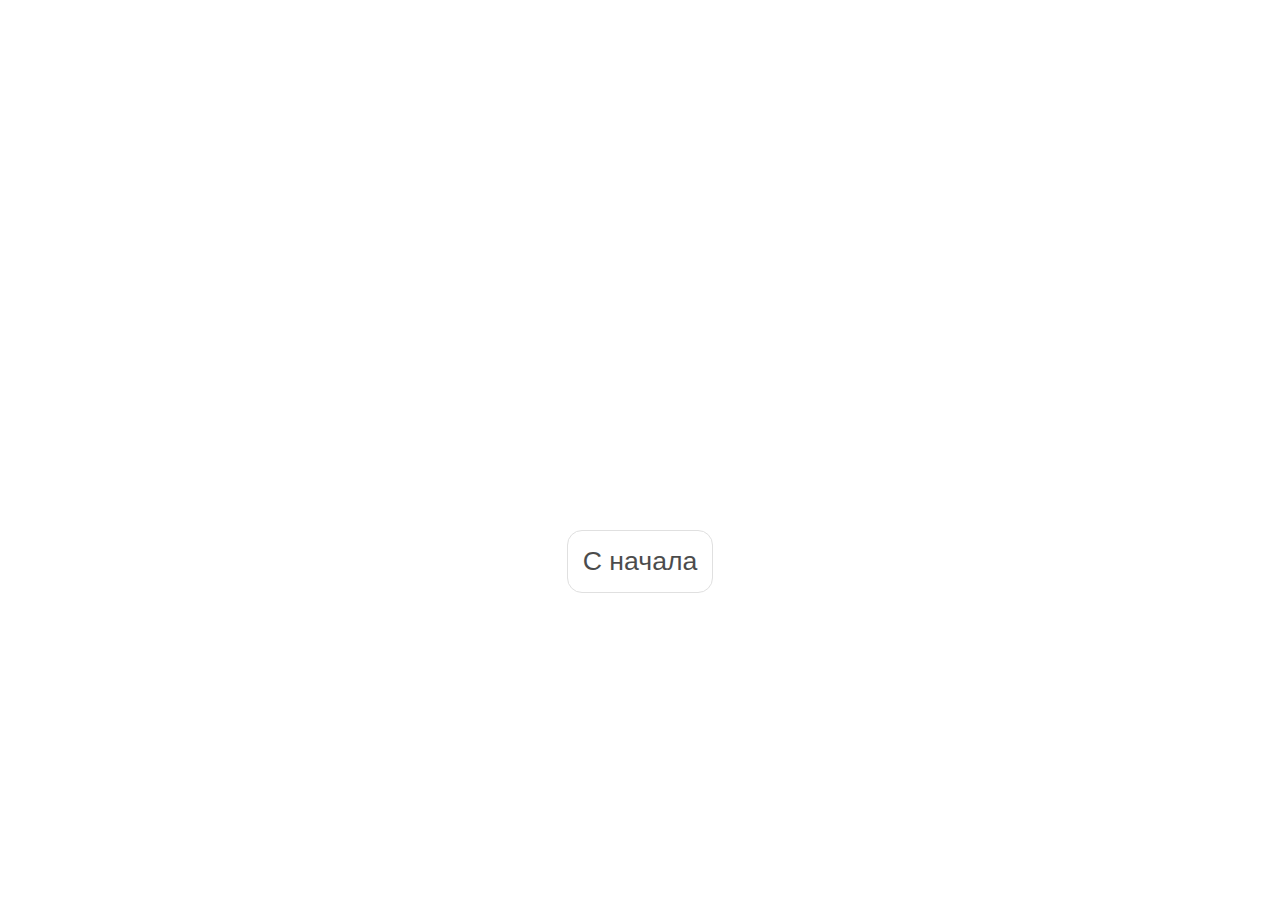
<file: tic-tac-toe/index.html>
<!DOCTYPE html>
<html lang="en">
<head>
    <meta charset="UTF-8">
    <title>Крестики-нолики</title>
    <link href="style.css" rel="stylesheet" type="text/css"/>
</head>
<body>

<div id="board"></div>

<div id="modal" class="hidden">
    <div id="modal__window">
        <h2></h2>
        <div id="modal__buttons">
            <button class="reset">Играть еще</button>
        </div>
    </div>
</div>
<div class="panel">
    <button class="reset">С начала</button>
</div>

<script src="logic.js"></script>
<script src="ui.js"></script>
</body>
</html>
</file>
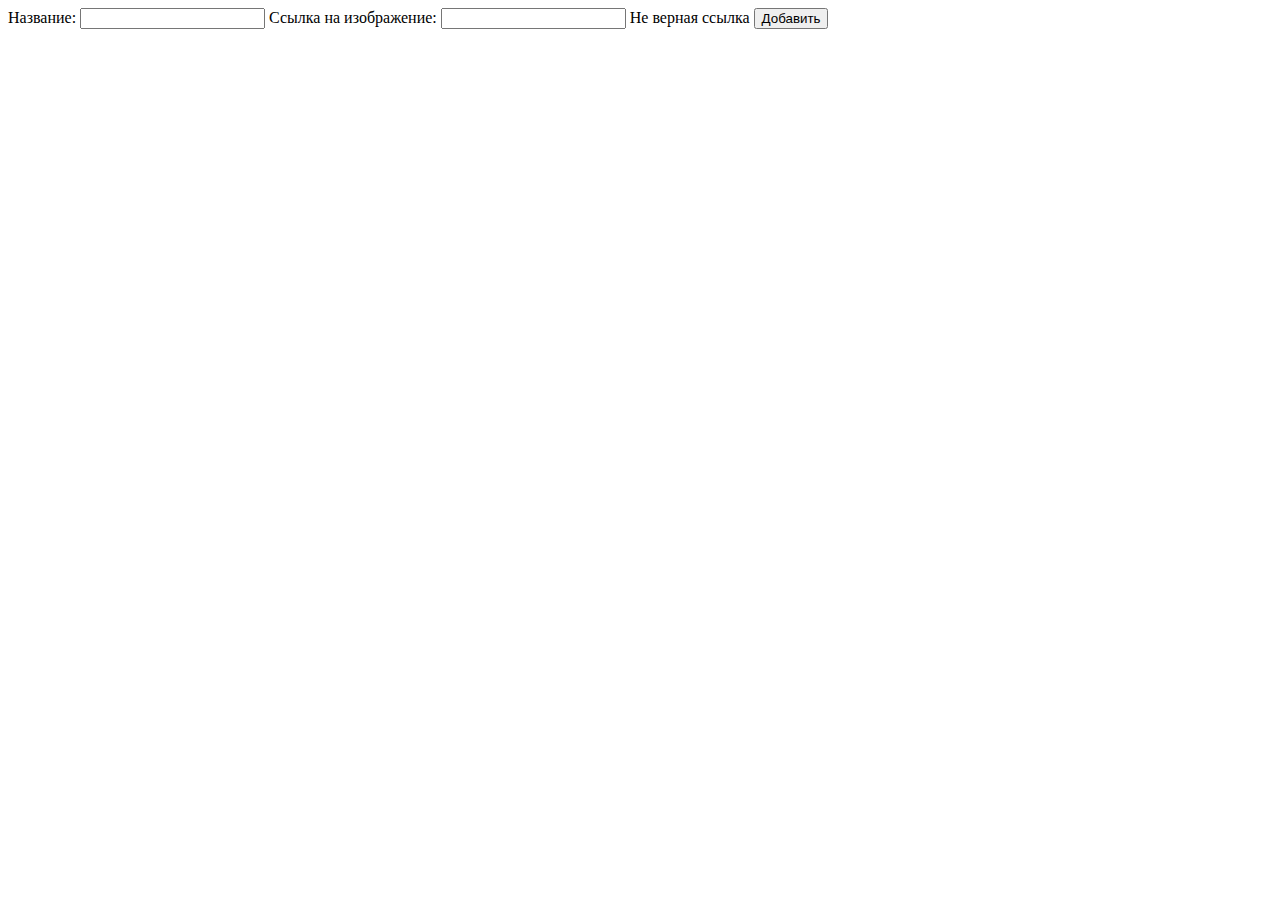
<file: image_gallery/src/index.html>
<!DOCTYPE html>
<html lang="en">
<head>
  <meta charset="UTF-8">
  <meta name="viewport" content="width=device-width, initial-scale=1.0">
  <meta http-equiv="X-UA-Compatible" content="ie=edge">
  <link rel="preconnect" href="https://fonts.googleapis.com">
  <link rel="preconnect" href="https://fonts.gstatic.com" crossorigin>
  <link href="https://fonts.googleapis.com/css2?family=Roboto:wght@400;500&display=swap" rel="stylesheet">
  <title>Image Gallery</title>
</head>
<body>
  <div class="container">
    <div class="app" id="app">
      <form class="form" id="form">
        <label form__label-name>
          Название:
          <input class="form__name" type="text" name="name" id="name" required>
        </label>
        <label class="form__label-url">
          Ссылка на изображение:
          <input class="form__url" type="text" name="url" id="url" required>
          <span class="form__error">Не верная ссылка</span>
        </label>
        <button class="form__button">Добавить</button>
      </form>
      <div class="view" id=view>
        <!-- <div class="view__item">
          <div class="view__item-images">
            <img src="./img/bg2.jpg" alt="">
          </div>
          <p class="view__item-info">Lorem</p>
          <button class="view__item-remove"></button>
        </div> -->
      </div>
    </div>
  </div>
</body>
</html>
</file>
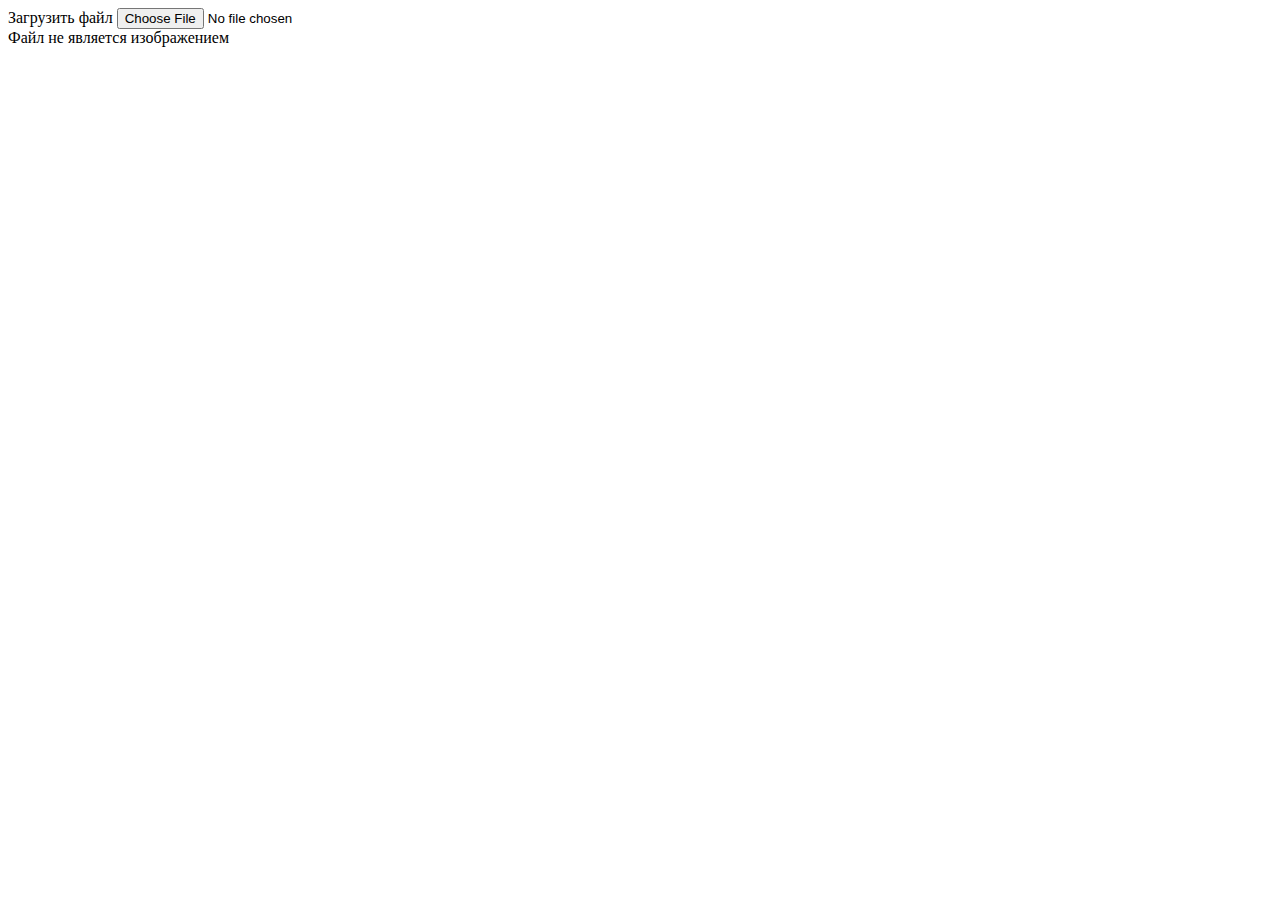
<file: Modern_Image_Manager/src/index.html>
<!DOCTYPE html>
<html lang="en">
<head>
  <meta charset="UTF-8">
  <meta name="viewport" content="width=device-width, initial-scale=1.0">
  <meta http-equiv="X-UA-Compatible" content="ie=edge">
  <link rel="preconnect" href="https://fonts.googleapis.com">
  <link rel="preconnect" href="https://fonts.gstatic.com" crossorigin>
  <link href="https://fonts.googleapis.com/css2?family=Roboto:wght@400;500&display=swap" rel="stylesheet">
  <title>Modern Image Gallery</title>
</head>
<body>
  <div class="container">
    <div class="app" id="app">
      <form class="form" id="form">
        <label>
          Загрузить файл
          <input type="file" id="input-file" name="file" accept="image/*">
        </label>
      </form>
      <div class="drag-zone">
        <span class="error">Файл не является изображением</span>
      </div>
      
      
      <div class="view" id=view>
        <!-- <img class="prev-img"> -->
        <!-- <div class="view__item">
          <div class="view__item-images">
            <img src="./img/bg2.jpg" alt="">
          </div>
          <p class="view__item-info">Lorem</p>
          <button class="view__item-remove"></button>
        </div> -->
      </div>
    </div>
  </div>
</body>
</html>
</file>
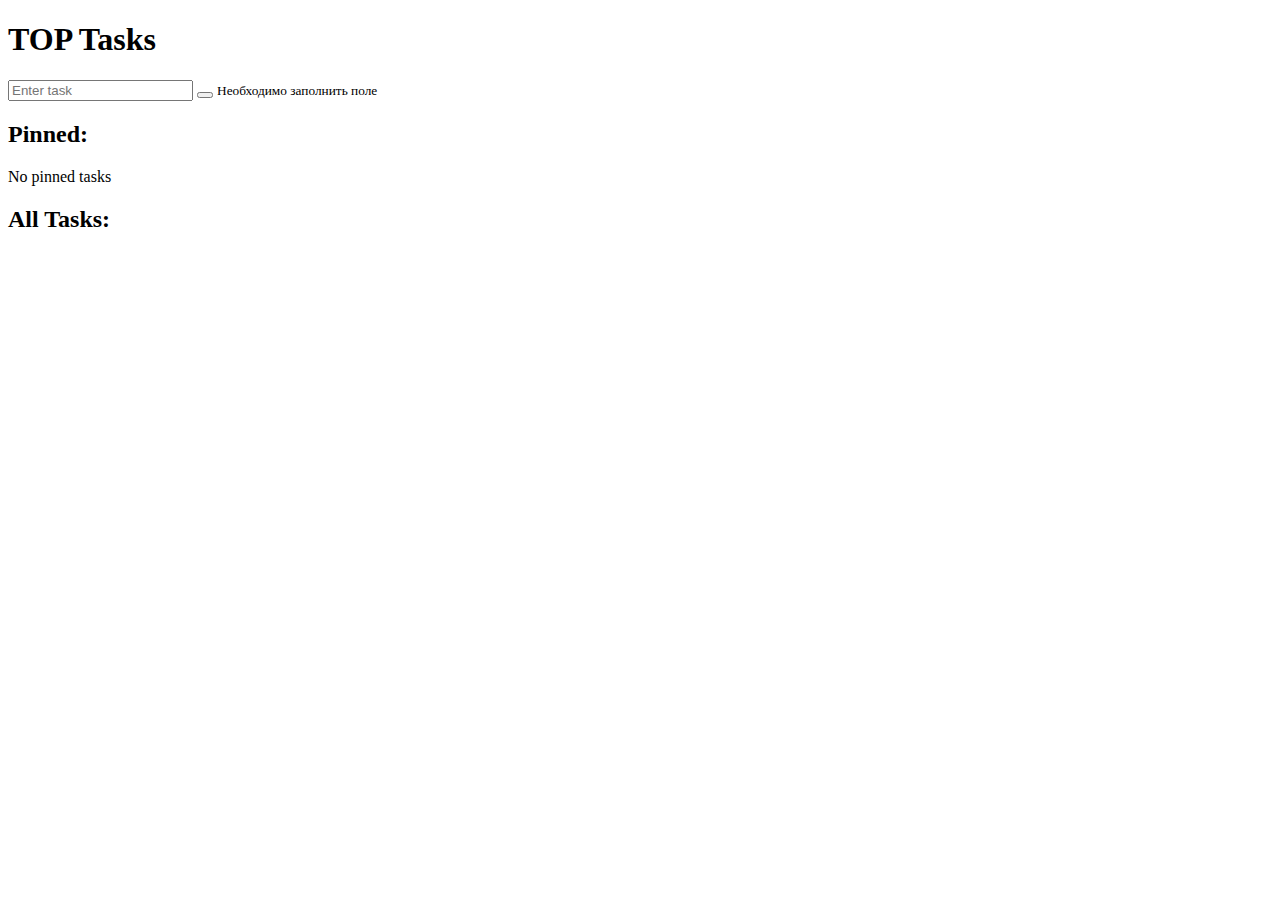
<file: task_list/src/index.html>
<!DOCTYPE html>
<html lang="en">

<head>
	<meta charset="UTF-8" />
	<meta name="viewport" content="width=device-width, initial-scale=1.0" />
	<meta http-equiv="X-UA-Compatible" content="ie=edge" />
	<link rel="preconnect" href="https://fonts.googleapis.com" />
	<link rel="preconnect" href="https://fonts.gstatic.com" crossorigin />
	<link href="https://fonts.googleapis.com/css2?family=Comfortaa:wght@400;500;600&display=swap" rel="stylesheet" />
	<title>Tasks</title>
</head>

<body>
	<div class="container">
		<div class="tasks" id="tasks">
			<h1 class="tasks__title">TOP Tasks</h1>
			<div class="tasks__input">
				<label class="tasks__input-name" for="task" style="display: none"></label>
				<input class="tasks__input-field" type="text" name="task" id="inputField" placeholder="Enter task" />
				<button class="tasks__input-button button"></button>
				<small class="tasks__input-error">Необходимо заполнить поле</small>
			</div>
					
			<div class="tasks__pinned">
				<h2>Pinned:</h2>
				<p class="tasks__error">No pinned tasks</p>
				<!-- <div class="tasks__item item">
					<p class="item__text">Описание задачи</p>
					<div class="item__buttons">
						<input class="item__checkbox" type="checkbox" name="pinned2" id="pinned2"/>
						<label for="pinned2"></label>
						<button class="item__button-remove button"></button>
					</div>
				</div> -->
			</div>
			<div class="tasks__all">
				<h2>All Tasks:</h2>
				<p class="tasks__error"></p>
			</div>
		</div>
	</div>
</body>
</html>
</file>
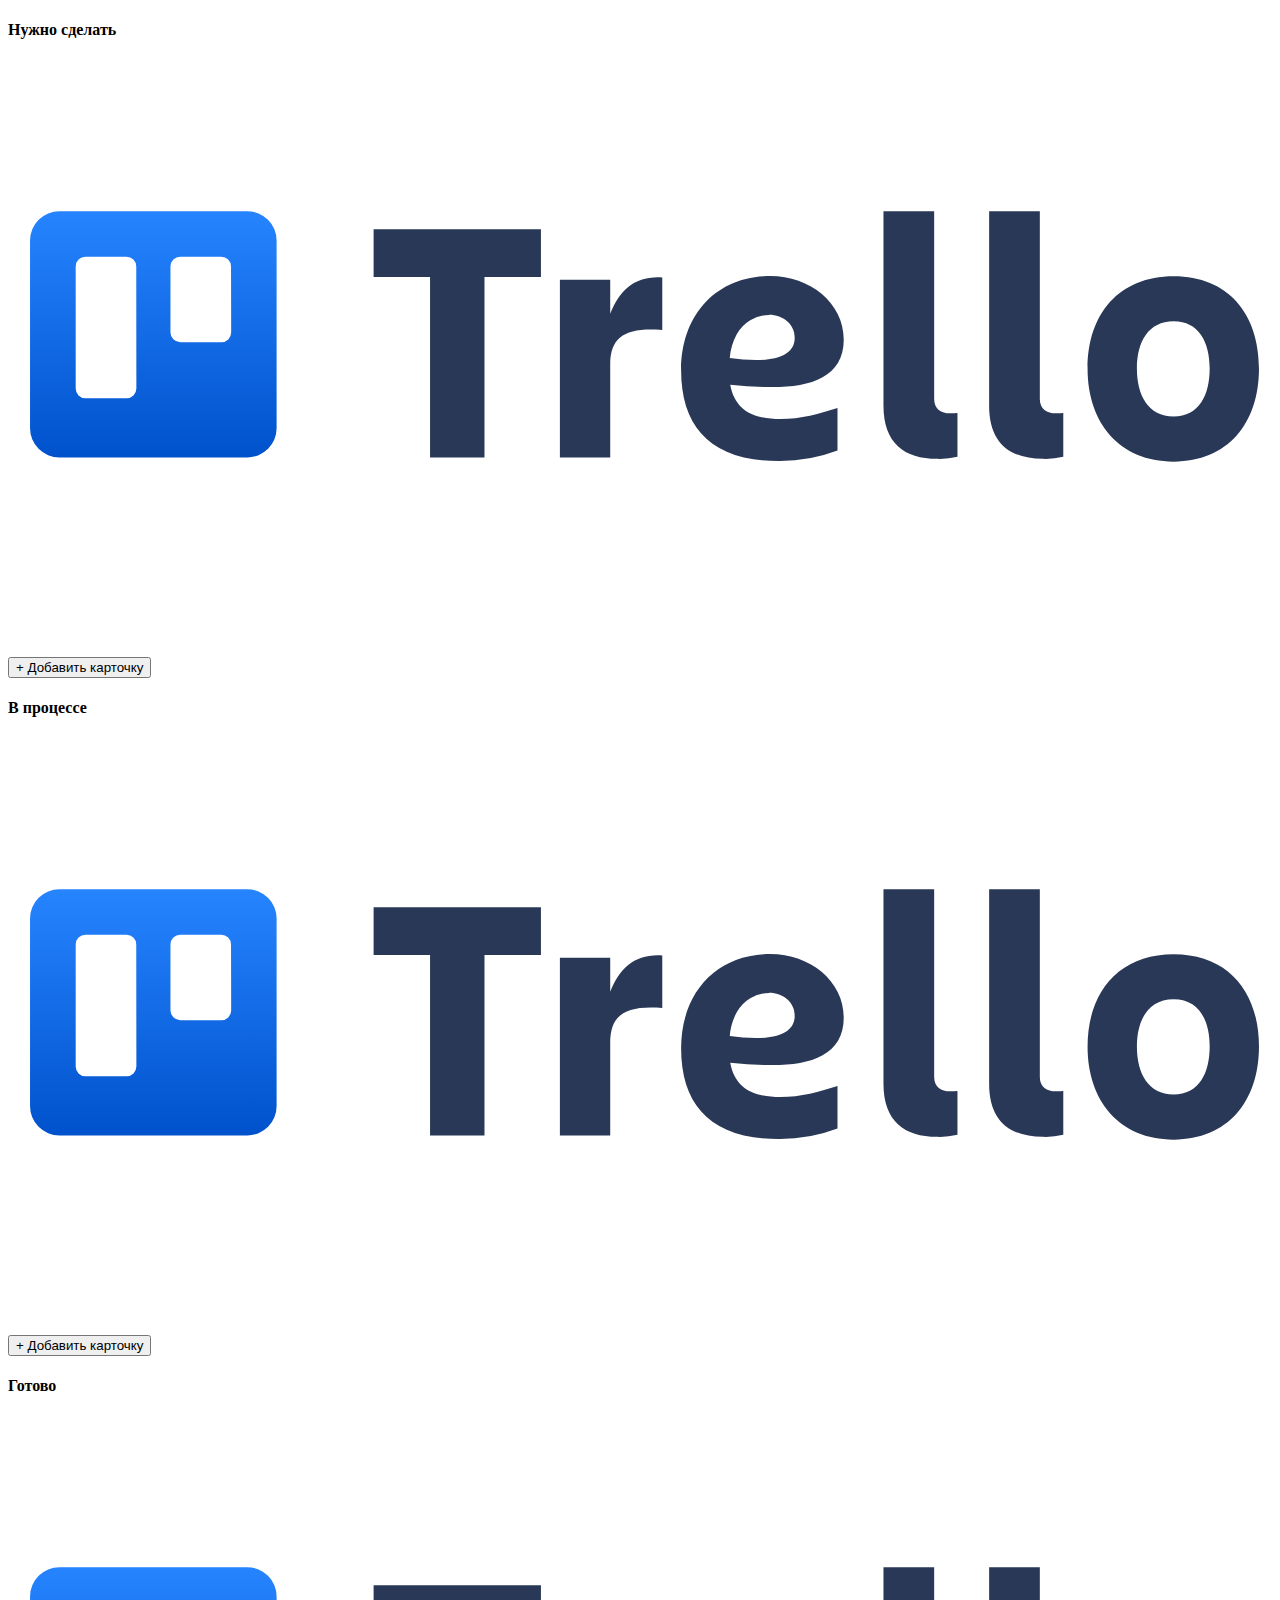
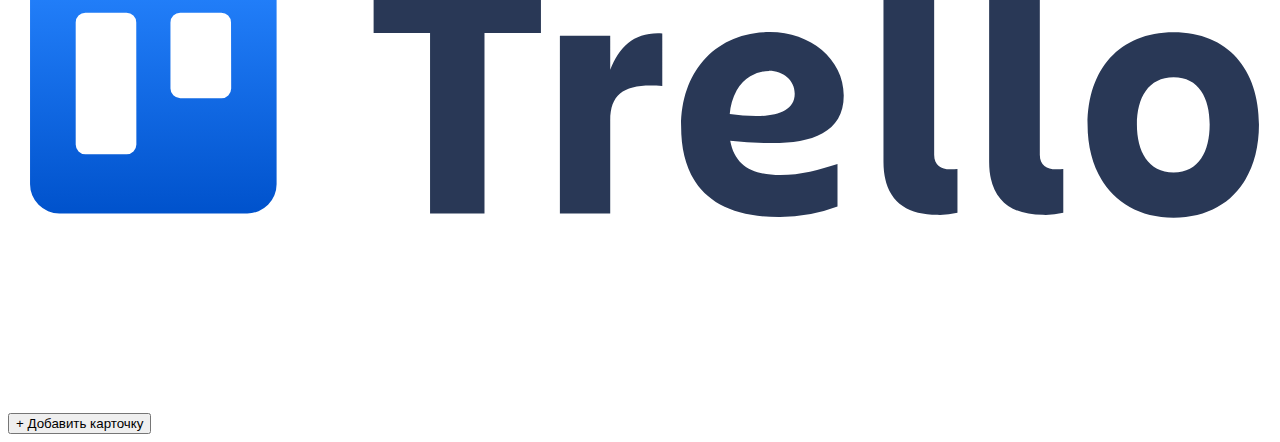
<file: Trello/src/index.html>
<!DOCTYPE html>
<html lang="en">
<head>
  <meta charset="UTF-8">
  <meta name="viewport" content="width=device-width, initial-scale=1.0">
  <meta http-equiv="X-UA-Compatible" content="ie=edge">
  <link href="/favicon.ico" rel="icon" type="image/x-icon" sizes="16x16">
  <link rel="preconnect" href="https://fonts.googleapis.com">
  <link rel="preconnect" href="https://fonts.gstatic.com" crossorigin>
  <link href="https://fonts.googleapis.com/css2?family=Roboto:wght@400;500;600&display=swap" rel="stylesheet">
  <title>Trello</title>
</head>
<body>
  <div class="trello" id="trello">

    <div class="block">
      <div class="block__header">
        <h4 class="block__title">Нужно сделать</h4>
        <div class="block__logo">
          <img class="block__logo-img" src="./img/icons/trello-logo-gradient-blue.svg" alt="Trello icon">
        </div>
      </div>
      <div class="block__items"></div>
      <button class="add-button" data-add-button="create">+ Добавить карточку</button>
    </div>

    <div class="block">
      <div class="block__header">
        <h4 class="block__title">В процессе</h4>
        <div class="block__logo">
          <img class="block__logo-img" src="./img/icons/trello-logo-gradient-blue.svg" alt="Trello icon">
        </div>
      </div>
      <div class="block__items"></div>
      <button class="add-button" data-add-button="create">+ Добавить карточку</button>
    </div>

    <div class="block">
      <div class="block__header">
        <h4 class="block__title">Готово</h4>
        <div class="block__logo">
          <img class="block__logo-img" src="./img/icons/trello-logo-gradient-blue.svg" alt="Trello icon">
        </div>
      </div>
      <div class="block__items"></div>
      <button class="add-button" data-add-button="create">+ Добавить карточку</button>
    </div>
    
  </div>
</body>
</html>
</file>
<file: tic-tac-toe/style.css>
* {
    box-sizing: border-box;
}
.panel {
    text-align: center;
}



#board {
    position: relative;
    height: 450px;
    width: 450px;
    margin: 50px auto 30px auto;
    overflow: hidden;
    display: grid;
    grid-auto-columns: 1fr;
    grid-auto-rows: 1fr;
    grid-gap: 10px;
}

.field {
    background-color: #78bec5;
    border-radius: 14px;
    cursor: pointer;
    color: #fff;
    display: flex;
    justify-content: center;
    align-items: center;
    font-size: 5em;
    font-family: 'Arial', sans-serif;
}

.free:hover {
    background-color: #3d4250;
}

#modal {
    position: absolute;
    top: 0;
    left: 0;
    width: 100%;
    height: 100%;
    background: rgba(0, 0, 0, 0.5);
}

#modal__window {
    position: relative;
    top: 30%;
    width: 30%;
    margin: 0 auto;
    padding: 5px 20px 20px;
    background-color: #f8f6f6;
    text-align: center;
}

button {
    min-width: 100px;
    border: 1px solid lightgray;
    padding: 15px;
    background-color: #fff;
    font-size: 20pt;
    border-radius: 15px;
    opacity: 0.7;
}

button:hover {
    box-shadow: 2px 1px 0 rgb(0, 0, 0);
}

button:active {
    box-shadow: inset 2px 1px 0;
}

.hidden {
    display: none;
}
</file>
